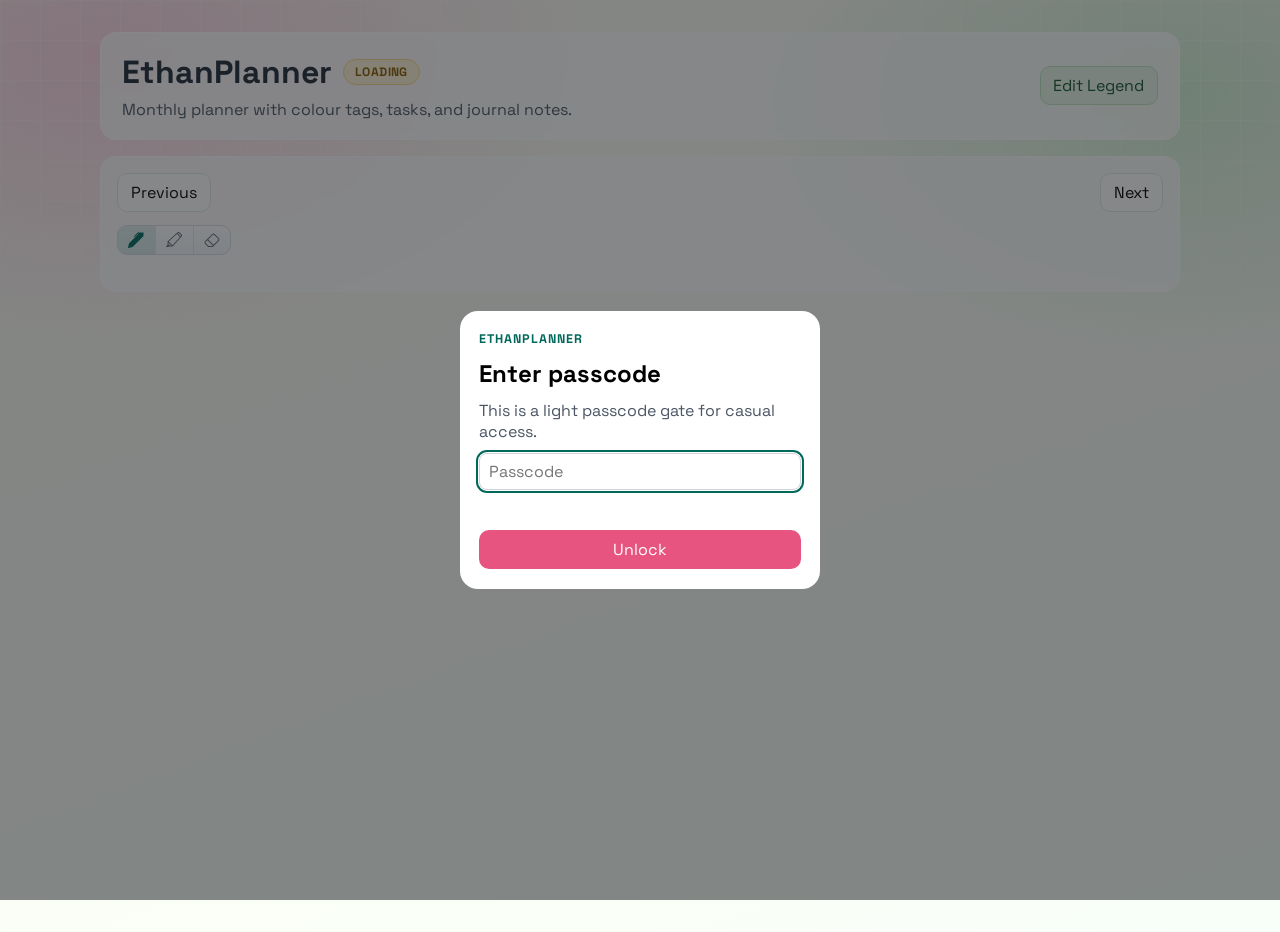
<file: docs/index.html>
<!DOCTYPE html>
<html lang="en">
<head>
  <meta charset="UTF-8" />
  <meta name="viewport" content="width=device-width, initial-scale=1.0" />
  <title>EthanPlanner</title>
  <meta name="theme-color" content="#e75480" />
  <meta name="apple-mobile-web-app-capable" content="yes" />
  <meta name="apple-mobile-web-app-status-bar-style" content="default" />
  <meta name="apple-mobile-web-app-title" content="EthanPlanner" />
  <link rel="manifest" href="manifest.webmanifest" />
  <link rel="apple-touch-icon" href="icons/icon-192.png" />
  <link rel="preconnect" href="https://fonts.googleapis.com" />
  <link rel="preconnect" href="https://fonts.gstatic.com" crossorigin />
  <link href="https://fonts.googleapis.com/css2?family=Space+Grotesk:wght@400;500;600;700&display=swap" rel="stylesheet" />
  <link rel="stylesheet" href="css/styles.css?v=20260405g" />
</head>
<body>
  <aside id="installPrompt" class="install-prompt" hidden>
    <p id="installPromptText">Install EthanPlanner for a faster app-like experience.</p>
    <div class="install-prompt-actions">
      <button id="installAppBtn" class="btn btn-primary" type="button">Install</button>
      <button id="dismissInstallBtn" class="btn btn-ghost" type="button">Not now</button>
    </div>
  </aside>

  <dialog id="authDialog" class="auth-dialog">
    <form id="authForm" class="auth-form">
      <p class="auth-eyebrow">EthanPlanner</p>
      <h2>Enter passcode</h2>
      <p class="auth-copy">This is a light passcode gate for casual access.</p>
      <input
        id="authPasscode"
        name="passcode"
        type="password"
        inputmode="numeric"
        autocomplete="off"
        maxlength="12"
        placeholder="Passcode"
        required
      />
      <p id="authError" class="auth-error" role="alert" aria-live="polite"></p>
      <button class="btn btn-primary" type="submit">Unlock</button>
    </form>
  </dialog>

  <div class="background-glow" aria-hidden="true"></div>
  <main class="app-shell">
    <header class="topbar">
      <div class="topbar-copy">
        <div class="title-row">
          <h1>EthanPlanner</h1>
          <span id="debugStatus" class="app-status" data-state="loading" aria-live="polite">Loading</span>
        </div>
        <p class="subtitle">Monthly planner with colour tags, tasks, and journal notes.</p>
      </div>
      <div class="topbar-actions">
        <button id="legendButton" class="btn btn-secondary" type="button">Edit Legend</button>
      </div>
    </header>

    <section class="calendar-section" aria-label="Calendar">
      <div class="calendar-toolbar">
        <button id="prevMonth" class="btn btn-ghost" type="button">Previous</button>
        <h2 id="monthLabel" aria-live="polite"></h2>
        <button id="nextMonth" class="btn btn-ghost" type="button">Next</button>
      </div>

      <div class="highlight-toolbar" id="highlightToolbar" data-mode="edit">
        <div class="mode-radio-group" role="group" aria-label="Interaction mode">
          <button id="modeEdit" class="mode-btn is-active" type="button" aria-pressed="true" title="Edit">
            <svg xmlns="http://www.w3.org/2000/svg" width="16" height="16" fill="currentColor" class="bi bi-pen-fill" viewBox="0 0 16 16">
              <path d="m13.498.795.149-.149a1.207 1.207 0 1 1 1.707 1.708l-.149.148a1.5 1.5 0 0 1-.059 2.059L4.854 14.854a.5.5 0 0 1-.233.131l-4 1a.5.5 0 0 1-.606-.606l1-4a.5.5 0 0 1 .131-.232l9.642-9.642a.5.5 0 0 0-.642.056L6.854 4.854a.5.5 0 1 1-.708-.708L9.44.854A1.5 1.5 0 0 1 11.5.796a1.5 1.5 0 0 1 1.998-.001"/>
            </svg>
          </button>
          <button id="modeHighlight" class="mode-btn" type="button" aria-pressed="false" title="Highlight">
            <svg xmlns="http://www.w3.org/2000/svg" width="16" height="16" fill="currentColor" class="bi bi-highlighter" viewBox="0 0 16 16">
              <path fill-rule="evenodd" d="M11.096.644a2 2 0 0 1 2.791.036l1.433 1.433a2 2 0 0 1 .035 2.791l-.413.435-8.07 8.995a.5.5 0 0 1-.372.166h-3a.5.5 0 0 1-.234-.058l-.412.412A.5.5 0 0 1 2.5 15h-2a.5.5 0 0 1-.354-.854l1.412-1.412A.5.5 0 0 1 1.5 12.5v-3a.5.5 0 0 1 .166-.372l8.995-8.07zm-.115 1.47L2.727 9.52l3.753 3.753 7.406-8.254zm3.585 2.17.064-.068a1 1 0 0 0-.017-1.396L13.18 1.387a1 1 0 0 0-1.396-.018l-.068.065zM5.293 13.5 2.5 10.707v1.586L3.707 13.5z"/>
            </svg>
          </button>
          <button id="modeErase" class="mode-btn" type="button" aria-pressed="false" title="Erase">
            <svg xmlns="http://www.w3.org/2000/svg" width="16" height="16" fill="currentColor" class="bi bi-eraser" viewBox="0 0 16 16">
              <path d="M8.086 2.207a2 2 0 0 1 2.828 0l3.879 3.879a2 2 0 0 1 0 2.828l-5.5 5.5A2 2 0 0 1 7.879 15H5.12a2 2 0 0 1-1.414-.586l-2.5-2.5a2 2 0 0 1 0-2.828zm2.121.707a1 1 0 0 0-1.414 0L4.16 7.547l5.293 5.293 4.633-4.633a1 1 0 0 0 0-1.414zM8.746 13.547 3.453 8.254 1.914 9.793a1 1 0 0 0 0 1.414l2.5 2.5a1 1 0 0 0 .707.293H7.88a1 1 0 0 0 .707-.293z"/>
            </svg>
          </button>
        </div>
        <label for="quickColour" class="colour-selector-label">Colour:</label>
        <select id="quickColour" aria-label="Highlight colour"></select>
      </div>

      <div class="weekday-row" id="weekdayRow"></div>
      <div class="calendar-grid" id="calendarGrid"></div>
    </section>
  </main>

  <dialog id="dateDialog" class="panel-dialog">
    <div class="panel-header">
      <h3 id="panelDateLabel"></h3>
      <button id="closeDateDialog" class="btn btn-ghost" type="button">Close</button>
    </div>

    <section>
      <h4>Tasks</h4>
      <ul id="taskList" class="entry-list"></ul>
      <form id="addTaskForm" class="inline-form">
        <input id="taskTitle" name="title" placeholder="Task title" maxlength="120" required />
        <textarea id="taskNotes" name="notes" placeholder="Task details" rows="2"></textarea>
        <button type="submit" class="btn btn-primary">Add Task</button>
      </form>
    </section>

    <section>
      <h4>Journal</h4>
      <ul id="journalList" class="entry-list"></ul>
      <form id="addJournalForm" class="inline-form">
        <textarea id="journalNotes" name="notes" placeholder="Journal notes" rows="3" required></textarea>
        <button type="submit" class="btn btn-primary">Save Journal</button>
      </form>
    </section>

  </dialog>

  <dialog id="legendDialog" class="panel-dialog legend-dialog">
    <div class="panel-header">
      <h3>Legend</h3>
      <button id="closeLegendDialog" class="btn btn-ghost" type="button">Close</button>
    </div>

    <ul id="legendList" class="legend-list"></ul>

    <form id="legendForm" class="inline-form inline-form-row">
      <div class="colour-selector-btn colour-picker-trigger" aria-label="Pick colour" title="Pick colour">
        <svg xmlns="http://www.w3.org/2000/svg" width="16" height="16" fill="currentColor" class="bi bi-palette-fill" viewBox="0 0 16 16">
          <path d="M12.433 10.07C14.133 10.585 16 11.15 16 8a8 8 0 1 0-8 8c1.996 0 1.826-1.504 1.649-3.08-.124-1.101-.252-2.237.351-2.92.465-.527 1.42-.237 2.433.07M8 5a1.5 1.5 0 1 1 0-3 1.5 1.5 0 0 1 0 3m4.5 3a1.5 1.5 0 1 1 0-3 1.5 1.5 0 0 1 0 3M5 6.5a1.5 1.5 0 1 1-3 0 1.5 1.5 0 0 1 3 0m.5 6.5a1.5 1.5 0 1 1 0-3 1.5 1.5 0 0 1 0 3"/>
        </svg>
        <input id="legendColour" name="colour" type="color" value="#e75480" class="colour-picker-input" />
      </div>
      <input id="legendLabel" name="label" placeholder="Label" maxlength="50" required />
      <button type="submit" class="btn btn-primary">Save</button>
    </form>
  </dialog>

  <script>
    const debugStatus = document.getElementById("debugStatus");

    function setBootStatus(state, detail) {
      if (!debugStatus) {
        return;
      }

      debugStatus.dataset.state = state;
      debugStatus.textContent = state === "ready" ? "Ready" : state === "error" ? "Error" : "Loading";
      debugStatus.title = detail || debugStatus.textContent;
    }

    window.onerror = function(msg, url, line) {
      const text = "ERROR: " + msg + " @ " + url + ":" + line;
      setBootStatus("error", text);
      console.error(text);
    };

    window.addEventListener("error", function(event) {
      const text = "EVENT ERROR: " + event.message;
      setBootStatus("error", text);
      console.error(text);
    });

    setBootStatus("loading", "App module loading...");
    console.log("Starting app.js import...");
  </script>
  <script type="module" src="./js/app.bundle.js?v=20260405ac"></script>
  <script src="./js/pwa.js?v=20260405b" defer></script>
</html>
</file>
<file: docs/css/styles.css>
:root {
  --pink-500: #e75480;
  --pink-100: #fce4ec;
  --green-600: #2e7d32;
  --green-100: #e8f5e9;
  --ink-900: #1f2937;
  --ink-600: #4b5563;
  --surface: #fffdf8;
  --surface-strong: #ffffff;
  --line: #e5e7eb;
  --focus: #00695c;
  --radius: 14px;
}

* {
  box-sizing: border-box;
}

body {
  margin: 0;
  font-family: "Space Grotesk", sans-serif;
  color: var(--ink-900);
  background: radial-gradient(1200px 700px at 8% 6%, #ffd8e4 0%, transparent 40%),
    radial-gradient(1000px 620px at 92% 10%, #d5f2d7 0%, transparent 42%),
    linear-gradient(160deg, #fffcf4 0%, #f8fff8 100%);
  min-height: 100vh;
}

.install-prompt {
  position: fixed;
  left: 0.8rem;
  right: 0.8rem;
  bottom: 0.8rem;
  z-index: 10000;
  background: rgba(255, 255, 255, 0.98);
  border: 1px solid var(--line);
  border-radius: 14px;
  box-shadow: 0 14px 28px rgba(15, 23, 42, 0.2);
  padding: 0.75rem;
  display: grid;
  gap: 0.55rem;
}

.install-prompt[hidden] {
  display: none;
}

.install-prompt p {
  margin: 0;
  font-size: 0.9rem;
}

.install-prompt-actions {
  display: flex;
  justify-content: flex-end;
  gap: 0.45rem;
}

@media (min-width: 768px) {
  .install-prompt {
    width: 360px;
    left: auto;
  }
}

.background-glow {
  position: fixed;
  inset: 0;
  pointer-events: none;
  background-image: linear-gradient(to right, rgba(255, 255, 255, 0.25) 1px, transparent 1px),
    linear-gradient(to bottom, rgba(255, 255, 255, 0.25) 1px, transparent 1px);
  background-size: 40px 40px;
}

.app-shell {
  width: min(1080px, 95vw);
  margin: 2rem auto;
  position: relative;
  z-index: 1;
}

.topbar,
.calendar-section {
  background: rgba(255, 255, 255, 0.8);
  border: 1px solid rgba(255, 255, 255, 0.9);
  backdrop-filter: blur(5px);
  border-radius: calc(var(--radius) + 2px);
}

.topbar {
  display: flex;
  justify-content: space-between;
  align-items: center;
  padding: 1.2rem 1.3rem;
  margin-bottom: 1rem;
}

.topbar-copy {
  display: grid;
  gap: 0.2rem;
}

.title-row {
  display: flex;
  align-items: center;
  gap: 0.7rem;
  flex-wrap: wrap;
}

.app-status {
  display: inline-flex;
  align-items: center;
  justify-content: center;
  min-width: 4.8rem;
  padding: 0.25rem 0.6rem;
  border-radius: 999px;
  font-size: 0.76rem;
  font-weight: 700;
  letter-spacing: 0.03em;
  text-transform: uppercase;
  border: 1px solid transparent;
}

.app-status[data-state="loading"] {
  background: #fff4d6;
  border-color: #f6d98b;
  color: #8a5a00;
}

.app-status[data-state="ready"] {
  background: #e8f5e9;
  border-color: #bde5bf;
  color: #14532d;
}

.app-status[data-state="error"] {
  background: #fde8e8;
  border-color: #f7b4b4;
  color: #991b1b;
}

h1 {
  margin: 0;
}

.subtitle {
  margin: 0.2rem 0 0;
  color: var(--ink-600);
}

.calendar-section {
  padding: 1rem;
}

.calendar-toolbar {
  display: flex;
  justify-content: space-between;
  align-items: center;
}

.highlight-toolbar {
  margin: 0.8rem 0;
  display: flex;
  align-items: center;
  flex-wrap: wrap;
  gap: 0.8rem;
  color: var(--ink-600);
}

#quickColour {
  color: var(--ink-900);
  font-weight: 600;
  transition: background-color 140ms ease, border-color 140ms ease;
}

.mode-radio-group {
  display: inline-flex;
  border: 1px solid #d7dce3;
  border-radius: 10px;
  overflow: hidden;
  background: linear-gradient(180deg, #ffffff 0%, #f5f8fb 100%);
}

.mode-btn {
  border: none;
  border-right: 1px solid #e5e7eb;
  background: transparent;
  padding: 0.35rem 0.65rem;
  cursor: pointer;
  color: #6b7280;
  display: inline-flex;
  align-items: center;
  justify-content: center;
  font: inherit;
  transition: background 140ms ease, color 140ms ease;
}

.mode-btn:last-child {
  border-right: none;
}

.mode-btn.is-active {
  background: rgba(0, 105, 92, 0.12);
  color: var(--focus);
}

.mode-btn:hover:not(.is-active) {
  background: rgba(0, 0, 0, 0.04);
  color: var(--ink-900);
}

.highlight-toolbar[data-mode="edit"] .colour-selector-label,
.highlight-toolbar[data-mode="edit"] #quickColour {
  display: none;
}

.weekday-row,
.calendar-grid {
  display: grid;
  grid-template-columns: repeat(7, 1fr);
  gap: 0.45rem;
}

.calendar-grid {
  touch-action: pan-y pinch-zoom;
}

.calendar-grid.is-draw-mode {
  touch-action: none;
}

.weekday-row {
  margin-bottom: 0.45rem;
}

.weekday-cell {
  text-align: center;
  font-size: 0.8rem;
  text-transform: uppercase;
  font-weight: 700;
  padding: 0.5rem;
  border-radius: 10px;
  background: var(--green-100);
  color: #14532d;
}

.calendar-cell {
  min-height: 100px;
  background: var(--surface-strong);
  border: 1px solid var(--line);
  border-radius: 10px;
  padding: 0.5rem;
  display: flex;
  flex-direction: column;
  gap: 0.4rem;
  user-select: none;
  cursor: pointer;
  transition: transform 140ms ease, border-color 140ms ease, background-color 120ms ease;
  min-width: 0;
  max-width: 100%;
  overflow: hidden;
  position: relative;
}

.calendar-cell:hover {
  transform: translateY(-1px);
  border-color: #cfd4d9;
}

.calendar-cell.outside-month {
  opacity: 0.45;
}

.calendar-cell.active {
  outline: 2px solid var(--focus);
  outline-offset: 2px;
}

.calendar-cell.has-colour-fill {
  box-shadow: inset 0 1px 0 rgba(255, 255, 255, 0.45);
}

.day-number {
  font-weight: 600;
  font-size: 0.9rem;
}

.cell-tasks {
  display: flex;
  flex-direction: column;
  align-items: flex-start;
  gap: 0.15rem;
  overflow: hidden;
  min-width: 0;
}

.cell-task-item {
  font-size: 0.72rem;
  white-space: nowrap;
  overflow: hidden;
  text-overflow: ellipsis;
  color: var(--ink-900);
  line-height: 1.3;
  max-width: 100%;
  min-width: 0;
}

.cell-meta {
  margin-top: auto;
  display: flex;
  justify-content: space-between;
  align-items: center;
  gap: 0.4rem;
  color: var(--ink-600);
  font-size: 0.75rem;
}

.calendar-cell-edit-trigger {
  position: absolute;
  right: 0.45rem;
  bottom: 0.45rem;
  width: 1.9rem;
  height: 1.9rem;
  border-radius: 999px;
  border: 1px solid rgba(31, 41, 55, 0.12);
  background: rgba(255, 255, 255, 0.92);
  color: var(--ink-900);
  display: none;
  align-items: center;
  justify-content: center;
  opacity: 0;
  transition: opacity 140ms ease, transform 140ms ease, background-color 140ms ease;
  z-index: 1;
}

.calendar-cell-edit-trigger:hover {
  background: white;
  transform: translateY(-1px);
}

@media (hover: hover) and (pointer: fine) {
  .calendar-cell-edit-trigger {
    display: inline-flex;
  }

  .calendar-cell:hover .calendar-cell-edit-trigger,
  .calendar-cell:focus-within .calendar-cell-edit-trigger {
    opacity: 1;
  }
}

.chip-list,
.cell-chips {
  display: flex;
  flex-wrap: wrap;
  gap: 0.3rem;
}

.calendar-cell .cell-chips {
  display: none;
}

.chip {
  width: 14px;
  height: 14px;
  border-radius: 999px;
  border: 1px solid rgba(0, 0, 0, 0.14);
}

.btn {
  border: 1px solid transparent;
  border-radius: 10px;
  padding: 0.5rem 0.8rem;
  font: inherit;
  cursor: pointer;
}

.btn-primary {
  background: var(--pink-500);
  color: white;
}

.btn-secondary {
  background: var(--green-100);
  color: #14532d;
  border-color: #bde5bf;
}

.btn-ghost {
  background: white;
  border-color: var(--line);
}

input,
textarea,
select {
  font: inherit;
  border: 1px solid #d1d5db;
  border-radius: 8px;
  padding: 0.45rem 0.55rem;
}

input:focus,
textarea:focus,
select:focus,
.btn:focus {
  outline: 2px solid var(--focus);
  outline-offset: 1px;
}

.panel-dialog {
  width: min(620px, 95vw);
  border: none;
  border-radius: 14px;
  padding: 1rem;
}

.auth-dialog {
  width: min(360px, calc(100vw - 2rem));
  border: none;
  border-radius: 18px;
  padding: 1.2rem;
}

.auth-dialog::backdrop {
  background: rgba(22, 25, 30, 0.52);
}

.auth-form {
  display: grid;
  gap: 0.7rem;
}

.auth-eyebrow {
  margin: 0;
  font-size: 0.78rem;
  font-weight: 700;
  letter-spacing: 0.08em;
  text-transform: uppercase;
  color: var(--focus);
}

.auth-form h2 {
  margin: 0;
}

.auth-copy {
  margin: 0;
  color: var(--ink-600);
}

.auth-error {
  min-height: 1.1rem;
  margin: 0;
  color: #b42318;
  font-size: 0.88rem;
}

.panel-dialog::backdrop {
  background: rgba(22, 25, 30, 0.45);
}

.panel-header {
  display: flex;
  align-items: center;
  justify-content: space-between;
  margin-bottom: 0.8rem;
}

.inline-form {
  display: grid;
  gap: 0.5rem;
  margin-top: 0.6rem;
}

.inline-form-row {
  grid-template-columns: auto 1fr auto;
  align-items: center;
}

.entry-list,
.legend-list {
  list-style: none;
  margin: 0;
  padding: 0;
  display: grid;
  gap: 0.45rem;
}

.entry-item,
.legend-item {
  background: var(--surface);
  border: 1px solid var(--line);
  border-radius: 10px;
  padding: 0.45rem 0.55rem;
  display: flex;
  justify-content: space-between;
  align-items: flex-start;
  gap: 0.6rem;
}

.entry-text {
  white-space: pre-wrap;
  word-break: break-word;
  min-width: 0;
  flex: 1;
  text-align: left;
}

.entry-view-row {
  display: flex;
  justify-content: space-between;
  align-items: flex-start;
  gap: 0.6rem;
  width: 100%;
}

.entry-actions {
  display: flex;
  gap: 0.35rem;
  flex-shrink: 0;
}

.entry-item:hover .entry-edit-btn {
  opacity: 1;
}

.entry-edit-btn {
  opacity: 0;
  transition: opacity 150ms ease;
  flex-shrink: 0;
  display: none;
}

@media (hover: hover) {
  .entry-edit-btn {
    display: block;
  }
}

@media (max-width: 768px) {
  .entry-edit-btn {
    display: block;
    opacity: 1;
  }
}

.colour-selector-btn {
  background: transparent;
  border: 1px solid var(--line);
  border-radius: 6px;
  padding: 0.4rem;
  cursor: pointer;
  display: flex;
  align-items: center;
  justify-content: center;
  color: var(--ink-900);
  transition: background-color 120ms ease, border-color 120ms ease;
  flex-shrink: 0;
}

.colour-selector-btn:hover {
  background-color: var(--surface);
  border-color: var(--ink-400);
}

.colour-selector-btn:active {
  background-color: var(--surface-strong);
}

.colour-picker-trigger {
  position: relative;
  overflow: hidden;
}

.colour-picker-input {
  position: absolute;
  inset: 0;
  width: 100%;
  height: 100%;
  opacity: 0;
  cursor: pointer;
  border: 0;
  padding: 0;
  margin: 0;
}

.entry-edit-form {
  display: grid;
  gap: 0.4rem;
  width: 100%;
  padding-top: 0.2rem;
}

.entry-edit-field {
  display: grid;
  gap: 0.2rem;
}

.entry-edit-field label {
  font-size: 0.78rem;
  color: var(--ink-600);
  font-weight: 600;
}

.entry-edit-input {
  font: inherit;
  border: 1px solid #d1d5db;
  border-radius: 8px;
  padding: 0.4rem 0.5rem;
  resize: vertical;
}

.entry-edit-input:focus {
  outline: 2px solid var(--focus);
  outline-offset: 1px;
}

.entry-edit-actions {
  display: flex;
  gap: 0.35rem;
  justify-content: flex-end;
}

.legend-item-main {
  display: flex;
  align-items: center;
  gap: 0.45rem;
}

@media (max-width: 760px) {
  .topbar {
    flex-direction: column;
    align-items: flex-start;
    gap: 0.8rem;
  }

  .title-row {
    align-items: flex-start;
  }

  .calendar-cell {
    min-height: 84px;
  }

  .panel-dialog {
    width: 100vw;
    max-width: 100vw;
    margin: 0;
    border-radius: 14px 14px 0 0;
    position: fixed;
    bottom: 0;
  }

  .inline-form-row {
    grid-template-columns: 1fr;
  }
}
</file>
